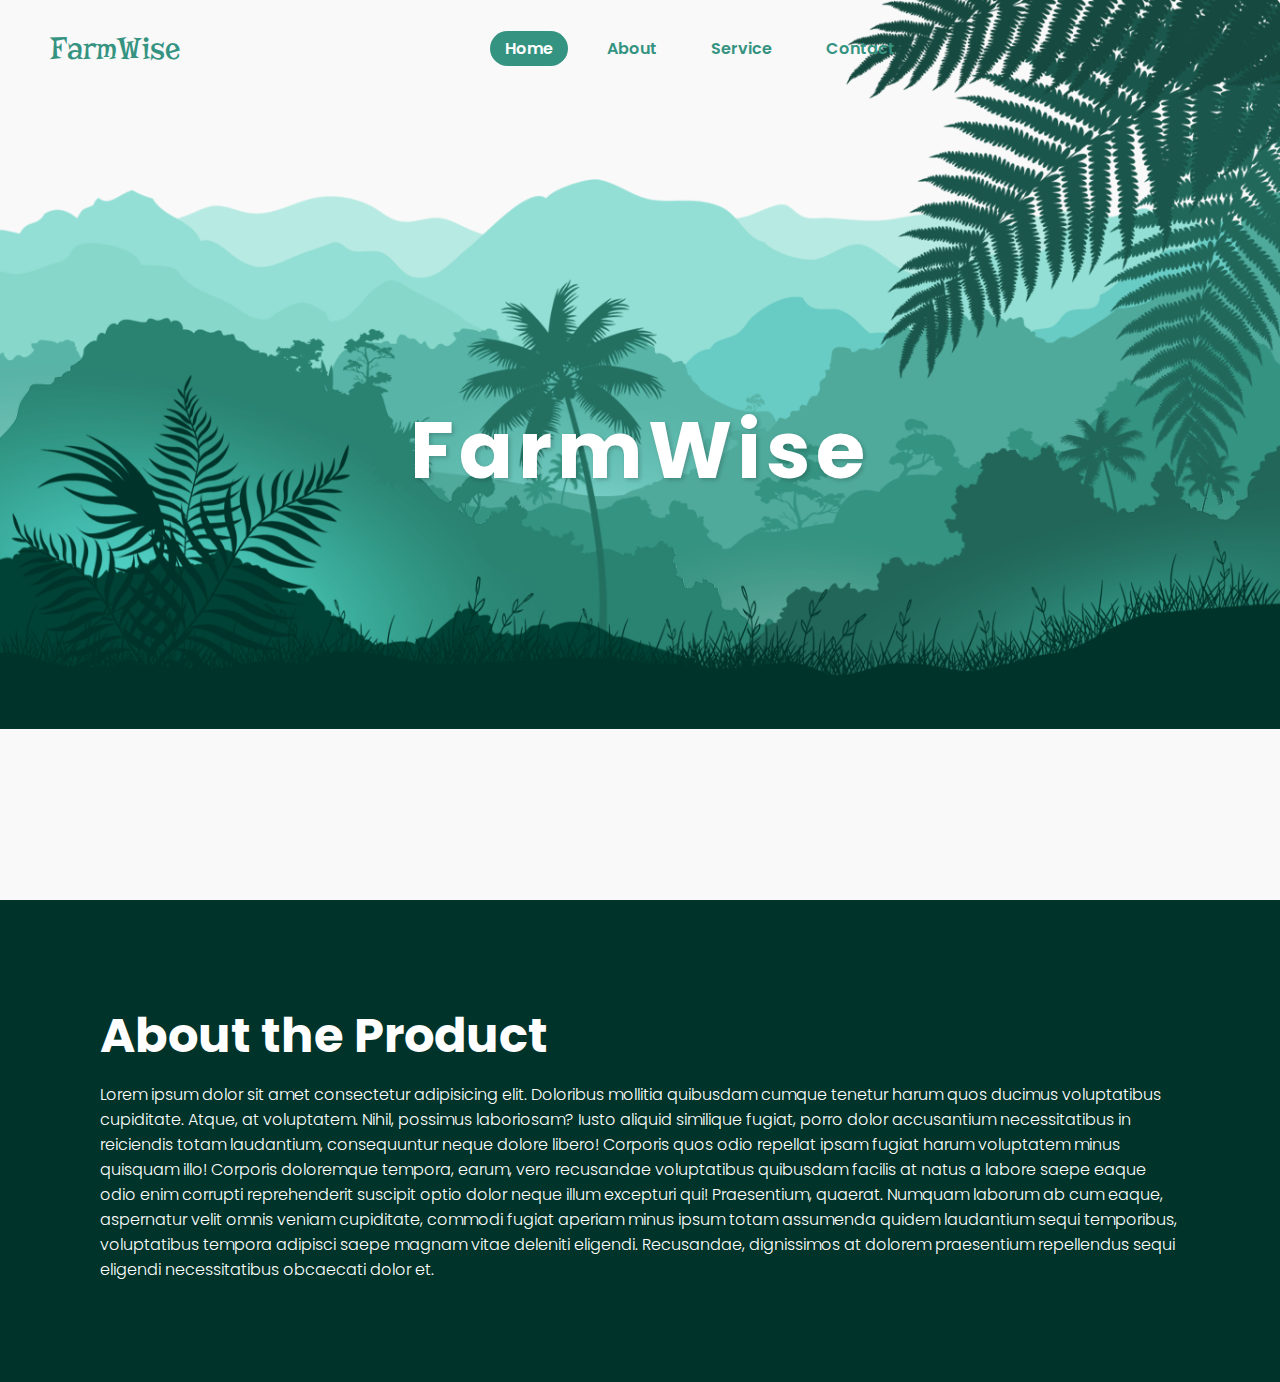
<file: index.html>
<!DOCTYPE html>
<html lang="en">
<head>
    <meta charset="UTF-8">
    <meta name="viewport" content="width=device-width, initial-scale=1.0">
    <title>FarmWise</title>
    <link rel="stylesheet" href="styles.css"> 
    <link rel="preconnect" href="https://fonts.googleapis.com">
    <link rel="preconnect" href="https://fonts.gstatic.com" crossorigin>
    <link href="https://fonts.googleapis.com/css2?family=Risque&display=swap" rel="stylesheet">
</head>
<body>
    <header>
        <h2 class="logo">FarmWise</h2>
        <nav class="navigation">
            <a href="#" class="active">Home</a>
            <a href="#">About</a>
            <a href="#">Service</a>
            <a href="#">Contact</a>
        </nav>
    </header>

    <section class="parallax">
       <img src="assets/hill1.png" alt="hill1" id="hill1">
       <img src="assets/hill2.png" alt="hill2" id="hill2">
       <img src="assets/hill3.png" alt="hill3" id="hill3">
       <img src="assets/hill4.png" alt="hill4" id="hill4">
       <img src="assets/hill5.png" alt="hill5" id="hill5">
       <img src="assets/tree.png" alt="tree" id="tree">
       <h2 id="text">FarmWise</h2>
       <img src="assets/leaf.png" alt="leaf" id="leaf">
       <img src="assets/plant.png" alt="plant" id="plant">
    </section>

    <section class="sec">
        <h2>About the Product</h2>
        <p>Lorem ipsum dolor sit amet consectetur adipisicing elit. Doloribus mollitia quibusdam cumque tenetur harum quos ducimus voluptatibus cupiditate. Atque, at voluptatem. Nihil, possimus laboriosam? Iusto aliquid similique fugiat, porro dolor accusantium necessitatibus in reiciendis totam laudantium, consequuntur neque dolore libero! Corporis quos odio repellat ipsam fugiat harum voluptatem minus quisquam illo! Corporis doloremque tempora, earum, vero recusandae voluptatibus quibusdam facilis at natus a labore saepe eaque odio enim corrupti reprehenderit suscipit optio dolor neque illum excepturi qui! Praesentium, quaerat. Numquam laborum ab cum eaque, aspernatur velit omnis veniam cupiditate, commodi fugiat aperiam minus ipsum totam assumenda quidem laudantium sequi temporibus, voluptatibus tempora adipisci saepe magnam vitae deleniti eligendi. Recusandae, dignissimos at dolorem praesentium repellendus sequi eligendi necessitatibus obcaecati dolor et.
        </p>
    </section>

    <script src="script.js"></script>
    
</body>
</html>
</file>
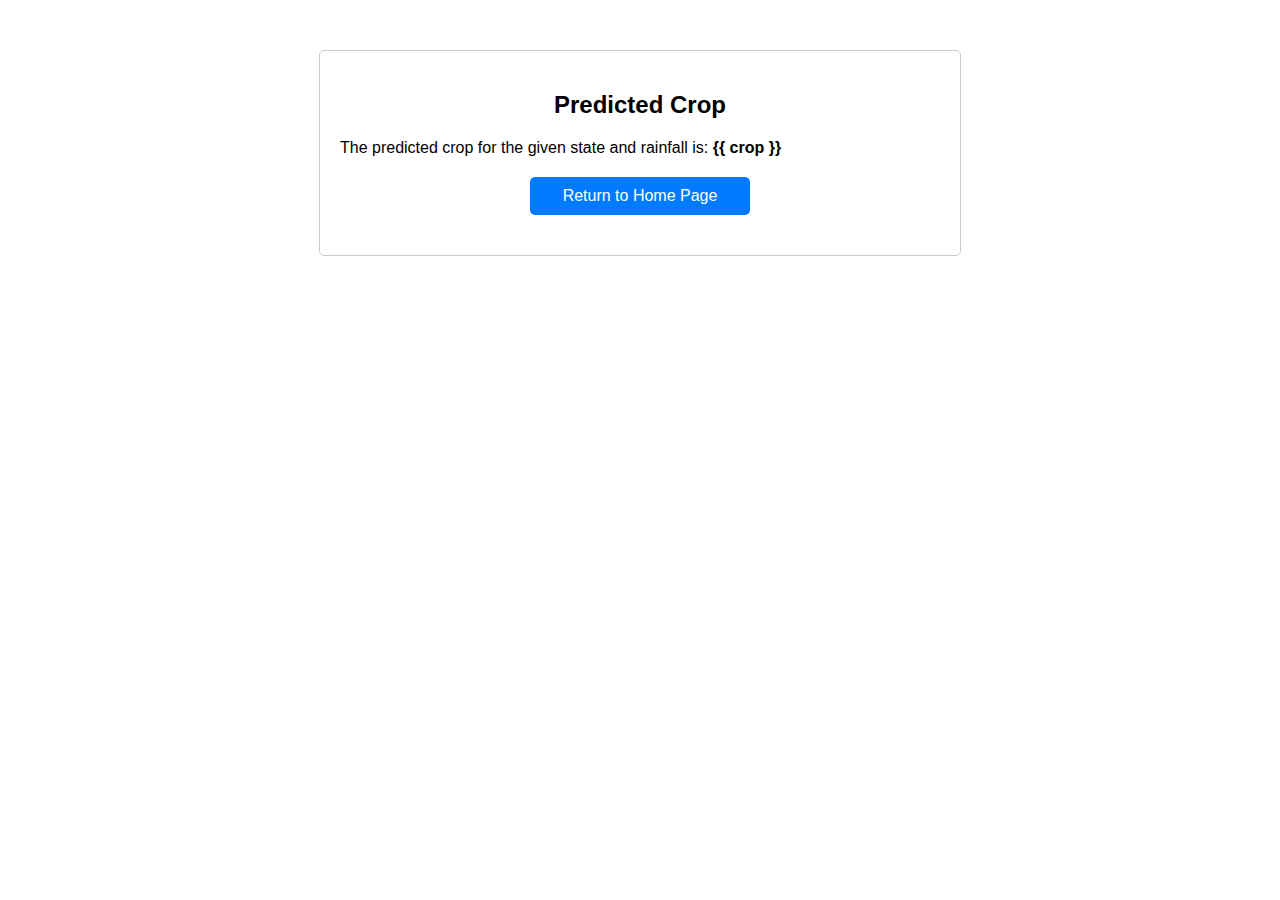
<file: templates/result.html>
<!DOCTYPE html>
<html lang="en">
<head>
    <meta charset="UTF-8">
    <meta name="viewport" content="width=device-width, initial-scale=1.0">
    <title>Predicted Crop</title>
    <style>
        body {
            font-family: Arial, sans-serif;
        }
        .container {
            max-width: 600px;
            margin: 50px auto;
            padding: 20px;
            border: 1px solid #ccc;
            border-radius: 5px;
        }
        h2 {
            text-align: center;
        }
        .btn {
            display: block;
            width: 100%;
            max-width: 200px;
            margin: 20px auto;
            padding: 10px;
            text-align: center;
            background-color: #007bff;
            color: #fff;
            border: none;
            border-radius: 5px;
            text-decoration: none;
            cursor: pointer;
        }
        .btn:hover {
            background-color: #0056b3;
        }
    </style>
</head>
<body>
    <div class="container">
        <h2>Predicted Crop</h2>
        <p>The predicted crop for the given state and rainfall is: <strong>{{ crop }}</strong></p>
        <a href="/" class="btn">Return to Home Page</a>
    </div>
</body>
</html>
</file>
<file: styles.css>
@import url('https://fonts.googleapis.com/css2?family=Poppins:wght@300;400;500;600;700;800;900&display=swap');

* {
    margin: 0;
    padding: 0;
    box-sizing: border-box;
    font-family: 'Poppins', sans-serif;
}

body {
    background: #f9f9f9;
    min-height: 100vh;
    overflow-x: hidden;
}

header {
    position: absolute;
    top: 0;
    left: 0;
    width: 100%;
    padding: 30px 100px;
    display: flex;
    justify-content: flex-start;
    align-items: center;
    z-index: 100;
}

.logo{
    font-family: "Risque", serif;
    font-weight: 400;
    font-style: normal;
    font-size: 2em;
    color: #359381;
    pointer-events: none;
    margin-right: 300px;
    margin-left: -50px;
}

.navigation a{
    text-decoration: none;
    color: #359381;
    padding: 6px 15px;
    border-radius: 20px;
    margin: 0 10px;
    font-weight: 600;
}

.navigation a:hover,
.navigation a.active{
    background: #359381;
    color: #ffffff;
}

.parallax{
    position:relative;
    display: flex;
    justify-content: center;
    align-items: center;
    height: 100vh;
}

#text{
    position: absolute;
    font-size: 5em;
    color: #ffffff;
    text-shadow: 2px 2px 4px rgba(0, 0, 0, 0.2);
    letter-spacing: 5px;
}

.parallax img {
    position: absolute;
    top: 0;
    left: 0;
    width: 100%;
    pointer-events: none;
}

.sec {
    position: relative;
    background: #003329;
    padding: 100px;
}

.sec h2{
    font-size: 3em;
    color: #ffffff;
    margin-bottom: 10px;
}

.sec p{
    font-size: 1em;
    color: #ffffff;
    font-weight: 300;
}
</file>
